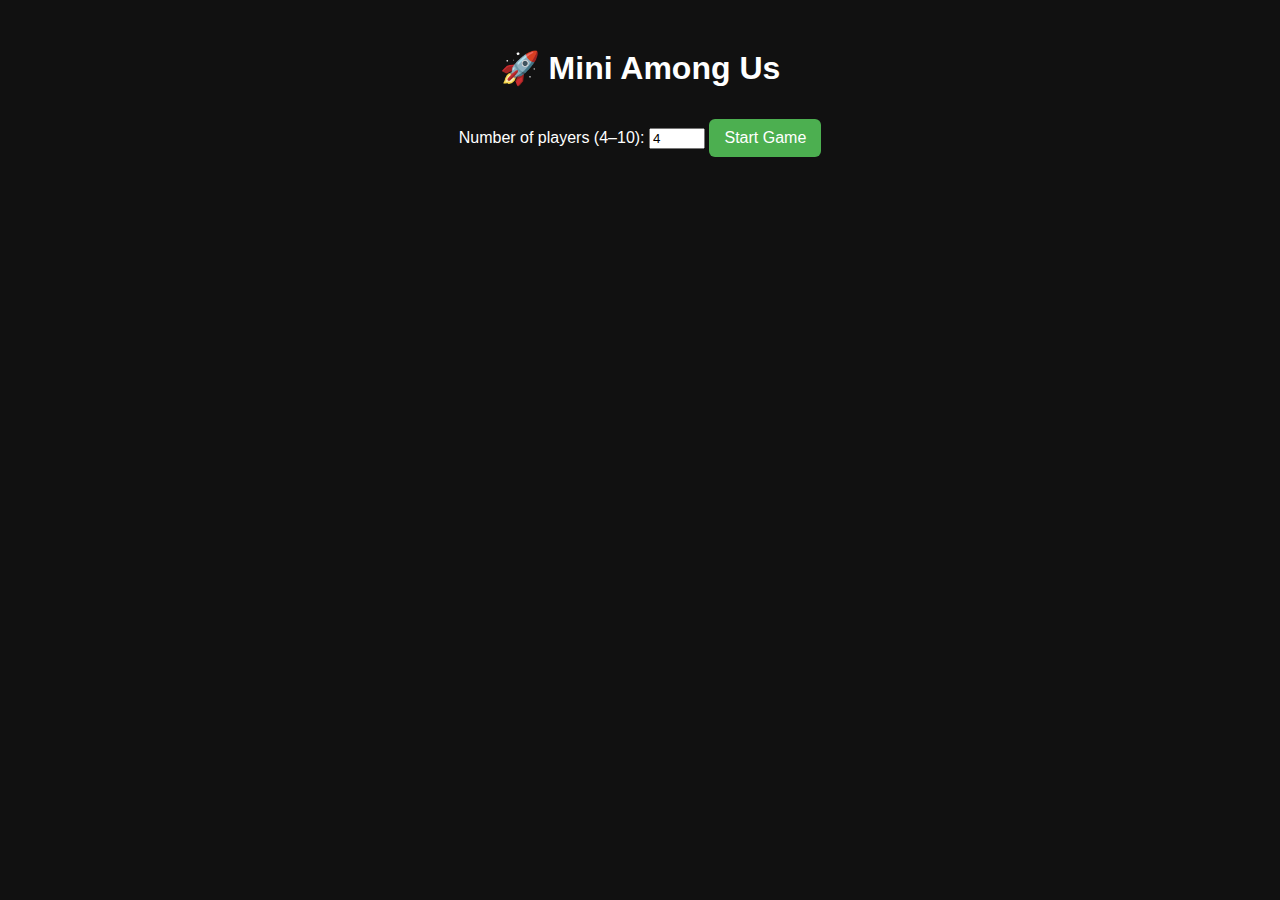
<file: games/among us/index.html>
<!DOCTYPE html>
<html lang="en">
<head>
  <meta charset="UTF-8" />
  <meta name="viewport" content="width=device-width, initial-scale=1.0"/>
  <title>Mini Among Us</title>
  <link rel="stylesheet" href="style.css" />
</head>
<body>
  <div class="container">
    <h1>🚀 Mini Among Us</h1>
    <div id="setup">
      <label for="playerCount">Number of players (4–10):</label>
      <input type="number" id="playerCount" min="4" max="10" value="4"/>
      <button onclick="startGame()">Start Game</button>
    </div>

    <div id="gameArea" class="hidden">
      <h2 id="status"></h2>
      <div id="players
</file>
<file: games/among us/style.css>
body {
  font-family: 'Arial', sans-serif;
  background-color: #111;
  color: #fff;
  text-align: center;
  padding: 20px;
}

.container {
  max-width: 800px;
  margin: auto;
}

.hidden {
  display: none;
}

#players {
  display: flex;
  flex-wrap: wrap;
  justify-content: center;
  margin-top: 20px;
}

.player {
  background-color: #333;
  border: 2px solid #fff;
  margin: 10px;
  padding: 10px;
  width: 120px;
  border-radius: 8px;
  position: relative;
}

.player.eliminated {
  background-color: #900;
  opacity: 0.6;
}

button {
  margin-top: 10px;
  padding: 10px 15px;
  font-size: 1rem;
  cursor: pointer;
  border: none;
  border-radius: 6px;
  background: #4CAF50;
  color: white;
}

button:disabled {
  background: #555;
}
</file>
